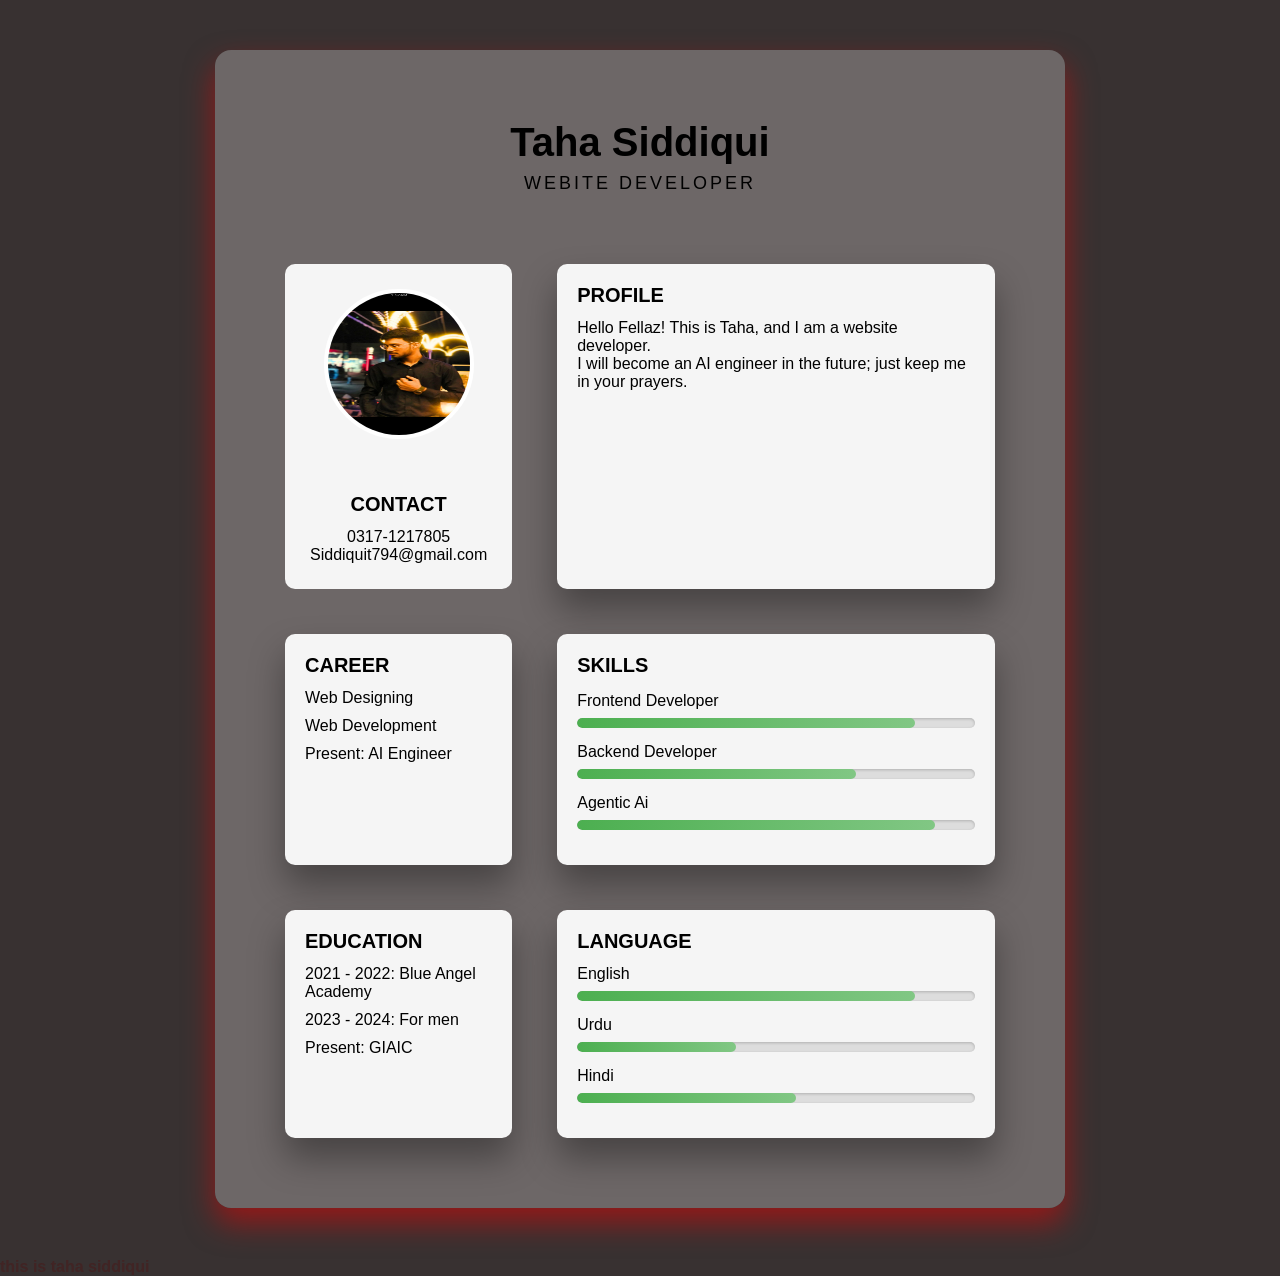
<file: index.html>
<!DOCTYPE html>
<html lang="en">
<head>
  <meta charset="UTF-8">
  <meta name="viewport" content="width=device-width, initial-scale=1.0">
  <title>Taha Siddiqui - My Resume</title>
  <link rel="stylesheet" href="css/style.css">
</head>
<body>

  
  <div class="resume">
    <div class="header">
      <h1>Taha Siddiqui</h1>
      <p>Webite Developer</p>
    </div>

    
    <div class="contact">
      <img src="images/profile.jpeg" alt="Taha">
      <h3>CONTACT</h3>
      <p>0317-1217805</p>
      <p>Siddiquit794@gmail.com</p>
      
    </div>

    
    <div class="profile">
      <h3>PROFILE</h3>
      <p>Hello Fellaz! This is Taha, and I am a website developer.</p>I will become an AI engineer in the future; just keep me in your prayers.</p>
    </div>

    
    <div class="career">
      <h3>CAREER</h3>
      <ul>
        <li>Web Designing</li>
        <li>Web Development</li>
        <li>Present: AI Engineer</li>
      </ul>
    </div>

    
    <div class="skills">
      <h3>SKILLS</h3>
      <p>Frontend Developer</p>
      <div class="skill-bar"><div class="level" style="width: 85%;"></div></div>
      <p>Backend Developer</p>
      <div class="skill-bar"><div class="level" style="width: 70%;"></div></div>
      <p>Agentic Ai</p>
      <div class="skill-bar"><div class="level" style="width: 90%;"></div></div>
    </div>

    
    <div class="education">
      <h3>EDUCATION</h3>
      <ul>
        <li>2021 - 2022: Blue Angel Academy</li>
        <li>2023 - 2024: For men</li>
        <li>Present:     GIAIC</li>
      </ul>
    </div>

    
    <div class="languages">
      <h3>LANGUAGE</h3>
      <p>English</p>
      <div class="skill-bar"><div class="level" style="width: 85%;"></div></div>
      <p>Urdu</p>
      <div class="skill-bar"><div class="level" style="width: 40%;"></div></div>
      <p>Hindi</p>
      <div class="skill-bar"><div class="level" style="width: 55%;"></div></div>
    </div>
  </div>
  <strong>this is taha siddiqui</strong>
</body>
</html>
</file>
<file: css/style.css>
* {
  margin: 0;
  padding: 0;
  box-sizing: border-box;
}

body {
  font-family: 'Segoe UI', Tahoma, Geneva, Verdana, sans-serif;
  overflow: hidden;
  color: #412424;
  background-color: #383131; 
}

.resume {
  max-width: 850px;
  background-color: rgba(116, 109, 109, 0.9);
  padding: 70px;
  border-radius: 16px;
  box-shadow: 0 15px 30px rgba(241, 1, 0.7, 0.5);
  display: grid;
  grid-template-columns: 1fr 2fr;
  gap: 45px;
  margin: 50px auto;
  position: relative;
  z-index: 1;
  transition: transform 0.3s, box-shadow 0.9s;
}

.resume:hover {
  transform: translateY(-10px);
  box-shadow: 0 20px 35px rgba(226, 18, 18, 0.35);
}


.header {
  grid-column: span 2;
  text-align: center;
  margin-bottom: 25px;
}

.header h1 {
  font-size: 40px;
  font-weight: 700;
  color: #000000;
}

.header p {
  font-size: 18px;
  color: #000000;
  letter-spacing: 3px;
  margin-top: 8px;
  text-transform: uppercase;
}



.contact {
  text-align: center;
  padding: 25px;
  background-color: #f5f5f5; 
  color: #000000; 
  border-radius: 10px;
  transition: background-color 0.3s, box-shadow 0.3s;
}

.contact:hover {
  background-color: #444;
  box-shadow: 0 5px 15px rgba(99, 3, 3, 0.8);
}

.contact img {
  width: 150px;
  height: 150px;
  border-radius: 50%;
  margin-bottom: 50px;
  border: 4px solid #ffffff;
}

.contact h3 {
  font-size: 20px;
  font-weight: 600;
  color: #000000;
  margin-bottom: 12px;
}


.profile, .career, .education, .languages, .skills {
  padding: 20px;
  background-color: #f5f5f5; 
  color: #000000;
  border-radius: 10px;
  transition: background-color 0.3s, box-shadow 0.3s;
  box-shadow: 0 20px 35px rgba(0, 0, 0, 0.35);
}

.profile:hover, .career:hover, .education:hover, .languages:hover, .skills:hover {
  background-color: #444; 
  box-shadow: 0 5px 15px rgba(99, 3, 3, 0.8);
}

.profile h3, .career h3, .education h3, .languages h3, .skills h3 {
  font-size: 20px;
  font-weight: 600;
  margin-bottom: 12px;
  color: #000000;
}

.career ul, .education ul {
  list-style-type: none;
  font-size: 16px;
  color: #000000;
}

.career li, .education li {
  margin-bottom: 10px;
}

.skills h3 {
  font-size: 20px;
  font-weight: 600;
  color: #000000;
  margin-bottom: 15px;
}

.skill-bar {
  background-color: #ddd;
  width: 100%;
  height: 10px;
  border-radius: 5px;
  overflow: hidden;
  margin-bottom: 15px;
  position: relative;
  box-shadow: inset 0 1px 3px rgba(0, 0, 0, 0.2);
}

.level {
  height: 100%;
  background: linear-gradient(90deg, #4CAF50, #81C784);
  border-radius: 5px;
  transition: width 0.5s ease-in-out;
}


.languages p, .skills p {
  font-size: 16px;
  color: #000000;
  margin-bottom: 8px;
}


.skill-bar:hover .level {
  background: linear-gradient(90deg, #292c29, #66BB6A);
}


* {
  margin: 0;
  padding: 0;
  box-sizing: border-box;
}

body {
  font-family: 'Segoe UI', Tahoma, Geneva, Verdana, sans-serif;
  overflow-y: auto; 
  color: #412424;
  background-color: #383131; 
  
}
</file>
